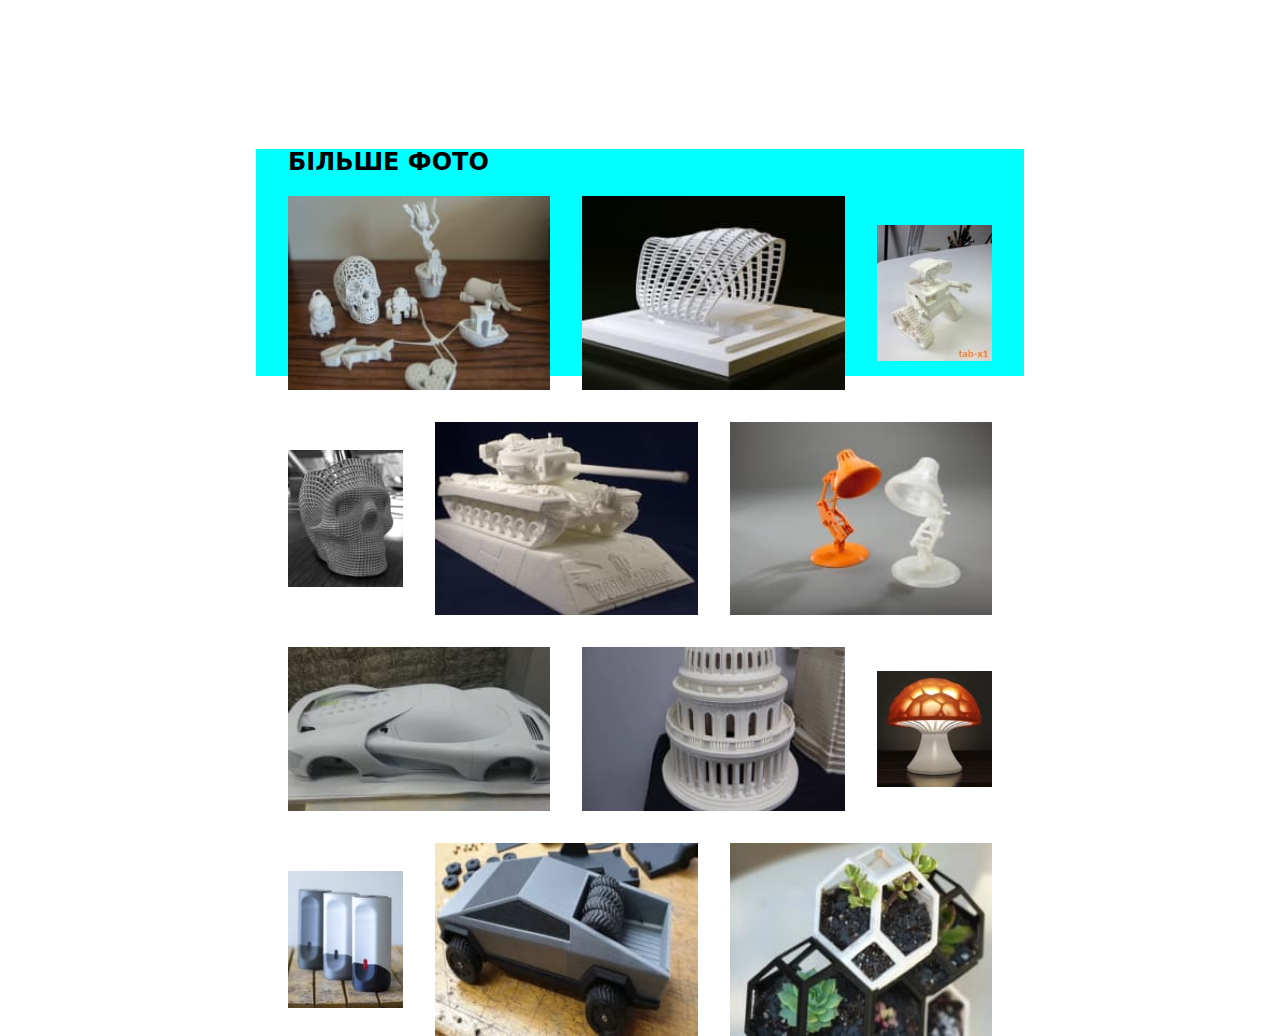
<file: index.html>
<!DOCTYPE html>
<html lang="en">
<head>
  <meta charset="UTF-8">
  <meta http-equiv="X-UA-Compatible" content="IE=edge">
  <meta name="viewport" content="width=device-width, initial-scale=1.0">
  <title>Grid</title>
  <link rel="stylesheet" href="./more-photos.css">
</head>
<body>
  <br><br><br><br><br><br><br>
    <section class="more-photos">
      <div class="more-photos__figure-one"></div>
        <div class="container__more-photos">
          <h2 class="title__more-photos">БІЛЬШЕ ФОТО</h2>
          <div class="grid-cards">
            <div class="grid-item item1">
              <picture class="grid-img">
                <source 
                  srcset="
                    ./img/desk1-3d-models.jpg 1x,
                    ./img/desk1-3d-models-x2.jpg
                  "
                  media="(min-width: 1439px)"
                />
                <source 
                  srcset="
                    ./img/tab1-3d-models.jpg 1x,
                    ./img/tab1-3d-models-x2.jpg 2x
                  "
                  media="(min-width: 768px)"
                />
                <source 
                  srcset="
                    ./img/mob1-3d-models.jpg  1x,
                    ./img/mob1-3d-models-x2.jpg 2x
                  "
                  media="(max-width: 767px)"
                />
                <img
                src="./img/desk1-3d-models.jpg"
                alt="Приклад№1"
                width="438"
                height="278"
              />
              </picture>
            </div>
            <div class="grid-item item2">
              <picture class="grid-img">
                <source 
                  srcset="
                    ./img/desk2-3d-printed-arch.jpg 1x,
                    ./img/desk2-3d-printed-arch-x2.jpg 2x
                  "
                  media="(min-width: 1439px)"
                />
                <source 
                  srcset="
                    ./img/tab2-3d-printed-arch.jpg 1x,
                    ./img/tab2-3d-printed-arch-x2.jpg 2x
                  "
                  media="(min-width: 768px)"
                />
                <source 
                  srcset="
                    ./img/mob2-3d-printed-arch.jpg  1x,
                    ./img/mob2-3d-printed-arch-x2.jpg 2x
                  "
                  media="(max-width: 767px)"
                />
                <img
                src="./img/desk2-3d-printed-arch.jpg"
                alt="Приклад№2"
                width="438"
                height="278"
              />
              </picture>
            </div>
            <div class="grid-item item3">
              <picture class="grid-img">
                <source 
                  srcset="
                    ./img/desk3-3d-walle.jpg 1x,
                    ./img/desk3-3d-walle-x2.jpg 2x
                  "
                  media="(min-width: 1439px)"
                />
                <source 
                  srcset="
                    ./img/tab3-3d-walle.jpg 1x,
                    ./img/tab3-3d-walle-x2.jpg 2x
                  "
                  media="(min-width: 768px)"
                />
                <source 
                  srcset="
                    ./img/mob3-3d-walle.jpg  1x,
                    ./img/mob3-3d-walle-x2.jpg 2x
                  "
                  media="(max-width: 767px)"
                />
                <img
                src="./img/desk3-3d-walle.jpg"
                alt="Приклад№3"
                width="438"
                height="278"
              />
              </picture>
            </div>
            <div class="grid-item item4 visually-hidden">
              <picture class="grid-img">
                <source 
                  srcset="
                    ./img/desk4-3d-skull.jpg 1x,
                    ./img/desk4-3d-skull-x2.jpg 2x
                  "
                  media="(min-width: 1439px)"
                />
                <source 
                  srcset="
                    ./img/tab4-3d-skull.jpg 1x,
                    ./img/tab4-3d-skull-x2.jpg 2x
                  "
                  media="(min-width: 768px)"
                />
                <img
                src="./img/desk4-3d-skull.jpg"
                alt="Приклад№4"
                width="438"
                height="278"
              />
              </picture>
            </div>
            <div class="grid-item item5 visually-hidden">
              <picture class="grid-img">
                <source 
                  srcset="
                    ./img/desk5-3d-tank.jpg 1x,
                    ./img/desk5-3d-tank-x2.jpg 2x
                  "
                  media="(min-width: 1439px)"
                />
                <source 
                  srcset="
                    ./img/tab5-3d-tank.jpg 1x,
                    ./img/tab5-3d-tank-x2.jpg 2x
                  "
                  media="(min-width: 768px)"
                />
                <img
                src="./img/desk5-3d-tank.jpg"
                alt="Приклад№5"
                width="438"
                height="278"
              />
              </picture>
            </div>
            <div class="grid-item item6 visually-hidden">
              <picture class="grid-img">
                <source 
                  srcset="
                    ./img/desk6-3d-lamp.jpg 1x,
                    ./img/desk6-3d-lamp-x2.jpg 2x
                  "
                  media="(min-width: 1439px)"
                />
                <source 
                  srcset="
                    ./img/tab6-3d-lamp.jpg 1x,
                    ./img/tab6-3d-lamp-x2.jpg 2x
                  "
                  media="(min-width: 768px)"
                />
                <img
                src="./img/desk6-3d-lamp.jpg"
                alt="Приклад№6"
                width="438"
                height="278"
              />
              </picture>
            </div>
            <div class="grid-item item7 visually-hidden">
              <picture class="grid-img">
                <source 
                  srcset="
                    ./img/desk7-3d-car.jpg 1x,
                    ./img/desk7-3d-car-x2.jpg 2x
                  "
                  media="(min-width: 1439px)"
                />
                <source 
                  srcset="
                    ./img/tab7-3d-car.jpg 1x,
                    ./img/tab7-3d-car-x2.jpg 2x
                  "
                  media="(min-width: 768px)"
                />
                <img
                src="./img/desk7-3d-car.jpg"
                alt="Приклад№7"
                width="438"
                height="278"
              />
              </picture>
            </div>
            <div class="grid-item item8 visually-hidden">
              <picture class="grid-img">
                <source 
                  srcset="
                    ./img/desk8-3d-roof.jpg 1x,
                    ./img/desk8-3d-roof-x2.jpg 2x
                  "
                  media="(min-width: 1439px)"
                />
                <source 
                  srcset="
                    ./img/tab8-3d-roof.jpg 1x,
                    ./img/tab8-3d-roof-x2.jpg 2x
                  "
                  media="(min-width: 768px)"
                />
                <img
                src="./img/desk8-3d-roof.jpg"
                alt="Приклад№8"
                width="438"
                height="278"
              />
              </picture>
            </div>
            <div class="grid-item item9 visually-hidden">
              <picture class="grid-img">
                <source 
                  srcset="
                    ./img/desk9-3d-mushroom.jpg 1x,
                    ./img/desk9-3d-mushroom-x2.jpg 2x
                  "
                  media="(min-width: 1439px)"
                />
                <source 
                  srcset="
                    ./img/tab9-3d-mushroom.jpg 1x,
                    ./img/tab9-3d-mushroom-x2.jpg 2x
                  "
                  media="(min-width: 768px)"
                />
                <img
                src="./img/desk9-3d-mushroom.jpg"
                alt="Приклад№9"
                width="438"
                height="278"
              />
              </picture>
            </div>
            <div class="grid-item item10 visually-hidden">
              <picture class="grid-img">
                <source 
                  srcset="
                    ./img/desk10-3d-fresh.jpg 1x,
                    ./img/desk10-3d-fresh-x2.jpg 2x
                  "
                  media="(min-width: 1439px)"
                />
                <source 
                  srcset="
                    ./img/tab10-3d-fresh.jpg 1x,
                    ./img/tab10-3d-fresh-x2.jpg 2x
                  "
                  media="(min-width: 768px)"
                />
                <img
                src="./img/desk10-3d-fresh.jpg"
                alt="Приклад№10"
                width="438"
                height="278"
              />
              </picture>
            </div>
            <div class="grid-item item11 visually-hidden">
              <picture class="grid-img">
                <source 
                  srcset="
                    ./img/desk11-3d-truck.jpg 1x,
                    ./img/desk11-3d-truck-x2.jpg 2x
                  "
                  media="(min-width: 1439px)"
                />
                <source 
                  srcset="
                    ./img/tab11-3d-truck.jpg 1x,
                    ./img/tab11-3d-truck-x2.jpg 2x
                  "
                  media="(min-width: 768px)"
                />
                <img
                src="./img/desk11-3d-truck.jpg"
                alt="Приклад№11"
                width="438"
                height="278"
              />
              </picture>
            </div>
            <div class="grid-item item12 visually-hidden">
              <picture class="grid-img">
                <source 
                  srcset="
                    ./img/desk12-3d-green-zone.jpg 1x,
                    ./img/desk12-3d-green-zone-x2.jpg 2x
                  "
                  media="(min-width: 1439px)"
                />
                <source 
                  srcset="
                    ./img/tab12-3d-green-zone.jpg 1x,
                    ./img/tab12-3d-green-zone-x2.jpg 2x
                  "
                  media="(min-width: 768px)"
                />
                <img
                src="./img/desk12-3d-green-zone.jpg"
                alt="Приклад№12"
                width="438"
                height="278"
              />
              </picture>
            </div>
          </div>
        </div>
      </section>
      <br><br><br><br><br><br><br>
</body>
</html>
</file>
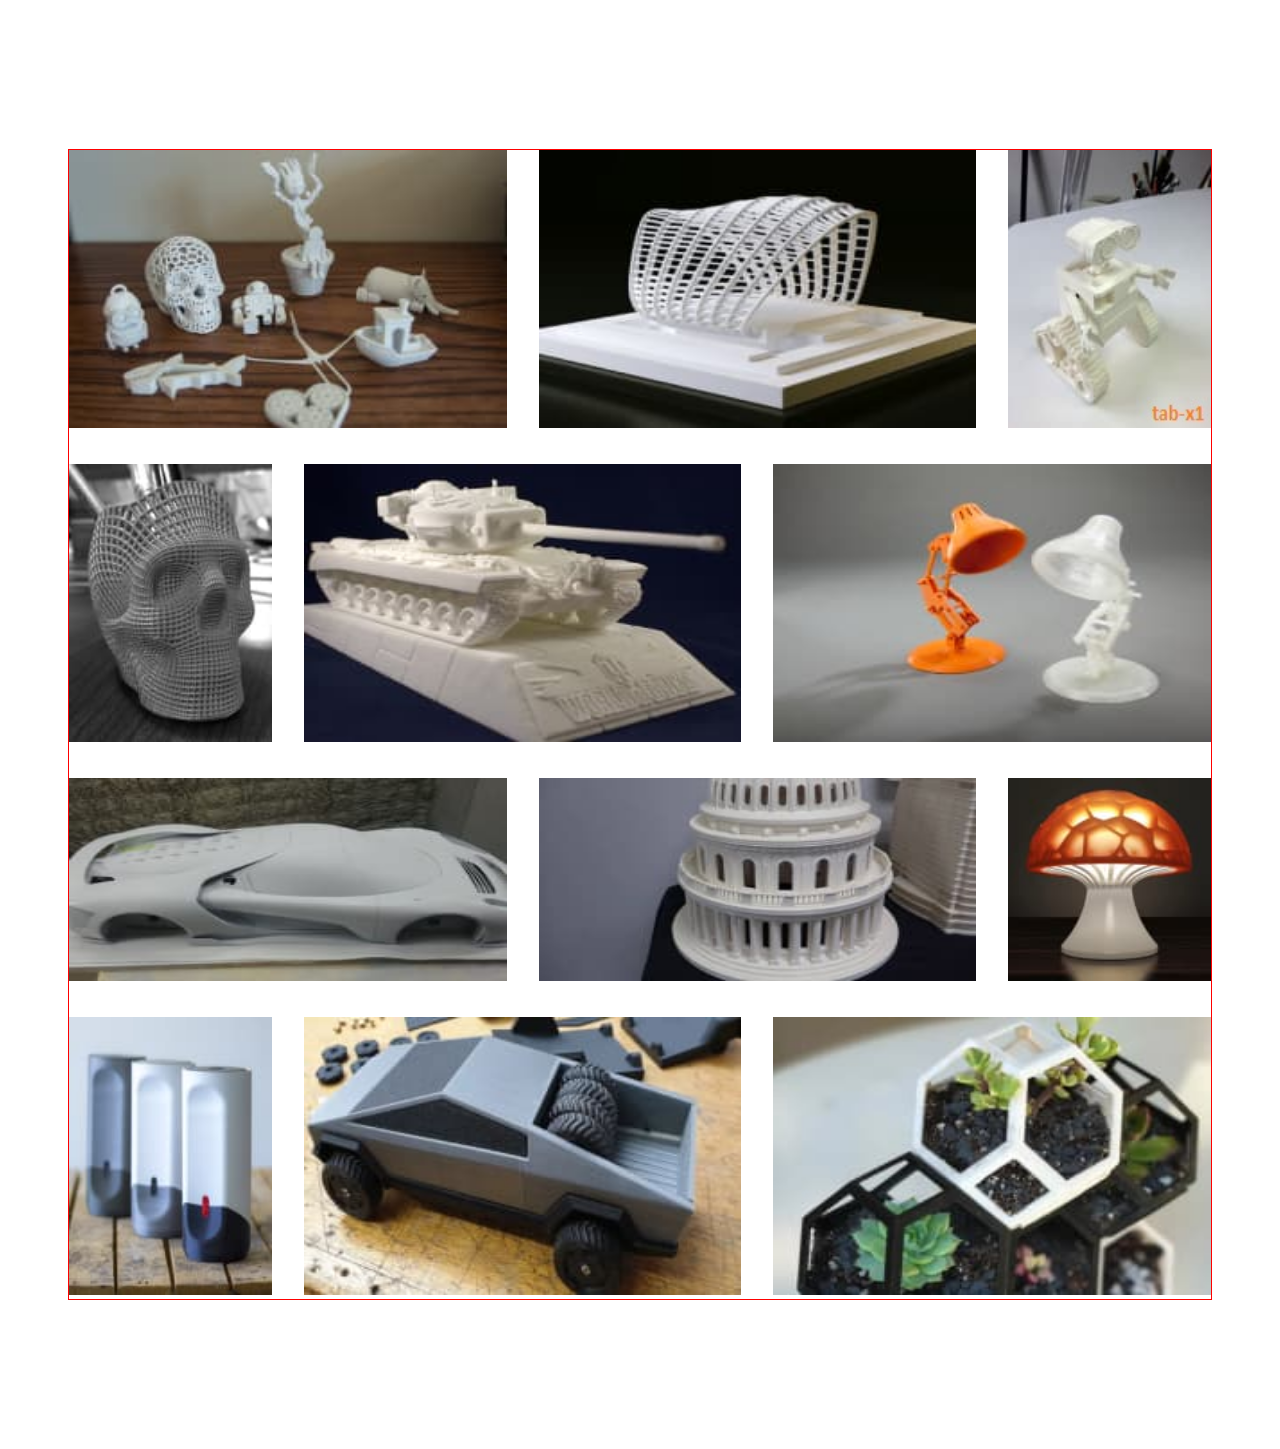
<file: flex.html>
<!DOCTYPE html>
<html lang="en">
  <head>
    <meta charset="UTF-8" />
    <meta http-equiv="X-UA-Compatible" content="IE=edge" />
    <meta name="viewport" content="width=device-width, initial-scale=1.0" />
    <title>Grid</title>
    <link rel="stylesheet" href="./flex.css" />
  </head>
  <body>
    <br /><br /><br /><br /><br /><br /><br />
    <section class="gallery">
      <ul class="grid list">
        <li class="gallery-item item1">
          <picture class="grid-img">
            <source
              srcset="./img/desk1-3d-models.jpg 1x, ./img/desk1-3d-models-x2.jpg"
              media="(min-width: 1439px)"
              />
            <source
              srcset="./img/tab1-3d-models.jpg 1x, ./img/tab1-3d-models-x2.jpg 2x"
              media="(min-width: 768px)"
            />
            <source
              srcset="./img/mob1-3d-models.jpg 1x, ./img/mob1-3d-models-x2.jpg 2x"
              media="(max-width: 767px)"
            />
            <img src="./img/desk1-3d-models.jpg" alt="Приклад№1" width="438" height="278" />
          </picture>
        </li>
        <li class="gallery-item item2">
          <picture class="grid-img">
            <source
              srcset="./img/desk2-3d-printed-arch.jpg 1x, ./img/desk2-3d-printed-arch-x2.jpg 2x"
              media="(min-width: 1439px)"
            />
            <source
              srcset="./img/tab2-3d-printed-arch.jpg 1x, ./img/tab2-3d-printed-arch-x2.jpg 2x"
              media="(min-width: 768px)"
            />
            <source
              srcset="./img/mob2-3d-printed-arch.jpg 1x, ./img/mob2-3d-printed-arch-x2.jpg 2x"
              media="(max-width: 767px)"
            />
            <img src="./img/desk2-3d-printed-arch.jpg" alt="Приклад№2" width="437" height="278" />
          </picture>
        </li>
        <li class="gallery-item item3">
          <picture class="grid-img">
            <source
              srcset="./img/desk3-3d-walle.jpg 1x, ./img/desk3-3d-walle-x2.jpg 2x"
              media="(min-width: 1439px)"
            />
            <source
              srcset="./img/tab3-3d-walle.jpg 1x, ./img/tab3-3d-walle-x2.jpg 2x"
              media="(min-width: 768px)"
            />
            <source
              srcset="./img/mob3-3d-walle.jpg 1x, ./img/mob3-3d-walle-x2.jpg 2x"
              media="(max-width: 767px)"
            />
            <img src="./img/desk3-3d-walle.jpg" alt="Приклад№3" width="203" height="278" />
          </picture>
        </li>
        <li class="gallery-item item4">
          <picture class="grid-img">
            <source
              srcset="./img/desk4-3d-skull.jpg 1x, ./img/desk4-3d-skull-x2.jpg 2x"
              media="(min-width: 1439px)"
            />
            <source
              srcset="./img/tab4-3d-skull.jpg 1x, ./img/tab4-3d-skull-x2.jpg 2x"
              media="(min-width: 768px)"
            />
            <img src="./img/desk4-3d-skull.jpg" alt="Приклад№4" width="203" height="278" />
          </picture>
        </li>
        <li class="gallery-item item5 hidden">
          <picture class="grid-img">
            <source
              srcset="./img/desk5-3d-tank.jpg 1x, ./img/desk5-3d-tank-x2.jpg 2x"
              media="(min-width: 1439px)"
            />
            <source
              srcset="./img/tab5-3d-tank.jpg 1x, ./img/tab5-3d-tank-x2.jpg 2x"
              media="(min-width: 768px)"
            />
            <img src="./img/desk5-3d-tank.jpg" alt="Приклад№5" width="437" height="278" />
          </picture>
        </li>
        <li class="gallery-item item6 hidden">
          <picture class="grid-img">
            <source
              srcset="./img/desk6-3d-lamp.jpg 1x, ./img/desk6-3d-lamp-x2.jpg 2x"
              media="(min-width: 1439px)"
            />
            <source
              srcset="./img/tab6-3d-lamp.jpg 1x, ./img/tab6-3d-lamp-x2.jpg 2x"
              media="(min-width: 768px)"
            />
            <img src="./img/desk6-3d-lamp.jpg" alt="Приклад№6" width="438" height="278" />
          </picture>
        </li>
        <li class="gallery-item item7 hidden">
          <picture class="grid-img">
            <source
              srcset="./img/desk7-3d-car.jpg 1x, ./img/desk7-3d-car-x2.jpg 2x"
              media="(min-width: 1439px)"
            />
            <source
              srcset="./img/tab7-3d-car.jpg 1x, ./img/tab7-3d-car-x2.jpg 2x"
              media="(min-width: 768px)"
            />
            <img src="./img/desk7-3d-car.jpg" alt="Приклад№7" width="438" height="203" />
          </picture>
        </li>
        <li class="gallery-item item8 hidden">
          <picture class="grid-img">
            <source
              srcset="./img/desk8-3d-roof.jpg 1x, ./img/desk8-3d-roof-x2.jpg 2x"
              media="(min-width: 1439px)"
            />
            <source
              srcset="./img/tab8-3d-roof.jpg 1x, ./img/tab8-3d-roof-x2.jpg 2x"
              media="(min-width: 768px)"
            />
            <img src="./img/desk8-3d-roof.jpg" alt="Приклад№8" width="437" height="203" />
          </picture>
        </li>
        <li class="gallery-item item9 hidden">
          <picture class="grid-img">
            <source
              srcset="./img/desk9-3d-mushroom.jpg 1x, ./img/desk9-3d-mushroom-x2.jpg 2x"
              media="(min-width: 1439px)"
            />
            <source
              srcset="./img/tab9-3d-mushroom.jpg 1x, ./img/tab9-3d-mushroom-x2.jpg 2x"
              media="(min-width: 768px)"
            />
            <img src="./img/desk9-3d-mushroom.jpg" alt="Приклад№9" width="203" height="203" />
          </picture>
        </li>
        <li class="gallery-item item10 hidden">
          <picture class="grid-img">
            <source
              srcset="./img/desk10-3d-fresh.jpg 1x, ./img/desk10-3d-fresh-x2.jpg 2x"
              media="(min-width: 1439px)"
            />
            <source
              srcset="./img/tab10-3d-fresh.jpg 1x, ./img/tab10-3d-fresh-x2.jpg 2x"
              media="(min-width: 768px)"
            />
            <img src="./img/desk10-3d-fresh.jpg" alt="Приклад№10" width="203" height="278" />
          </picture>
        </li>
        <li class="gallery-item item11 hidden">
          <picture class="grid-img">
            <source
              srcset="./img/desk11-3d-truck.jpg 1x, ./img/desk11-3d-truck-x2.jpg 2x"
              media="(min-width: 1439px)"
            />
            <source
              srcset="./img/tab11-3d-truck.jpg 1x, ./img/tab11-3d-truck-x2.jpg 2x"
              media="(min-width: 768px)"
            />
            <img src="./img/desk11-3d-truck.jpg" alt="Приклад№11" width="437" height="278" />
          </picture>
        </li>
        <li class="gallery-item item12 hidden">
          <picture class="grid-img item12 hidden">
            <source
              srcset="./img/desk12-3d-green-zone.jpg 1x, ./img/desk12-3d-green-zone-x2.jpg 2x"
              media="(min-width: 1439px)"
            />
            <source
              srcset="./img/tab12-3d-green-zone.jpg 1x, ./img/tab12-3d-green-zone-x2.jpg 2x"
              media="(min-width: 768px)"
            />
            <img src="./img/desk12-3d-green-zone.jpg" alt="Приклад№12" width="438" height="278" />
          </picture>
        </li>
      </ul>
    </section>
    <br /><br /><br /><br /><br /><br /><br />
  </body>
</html>
</file>
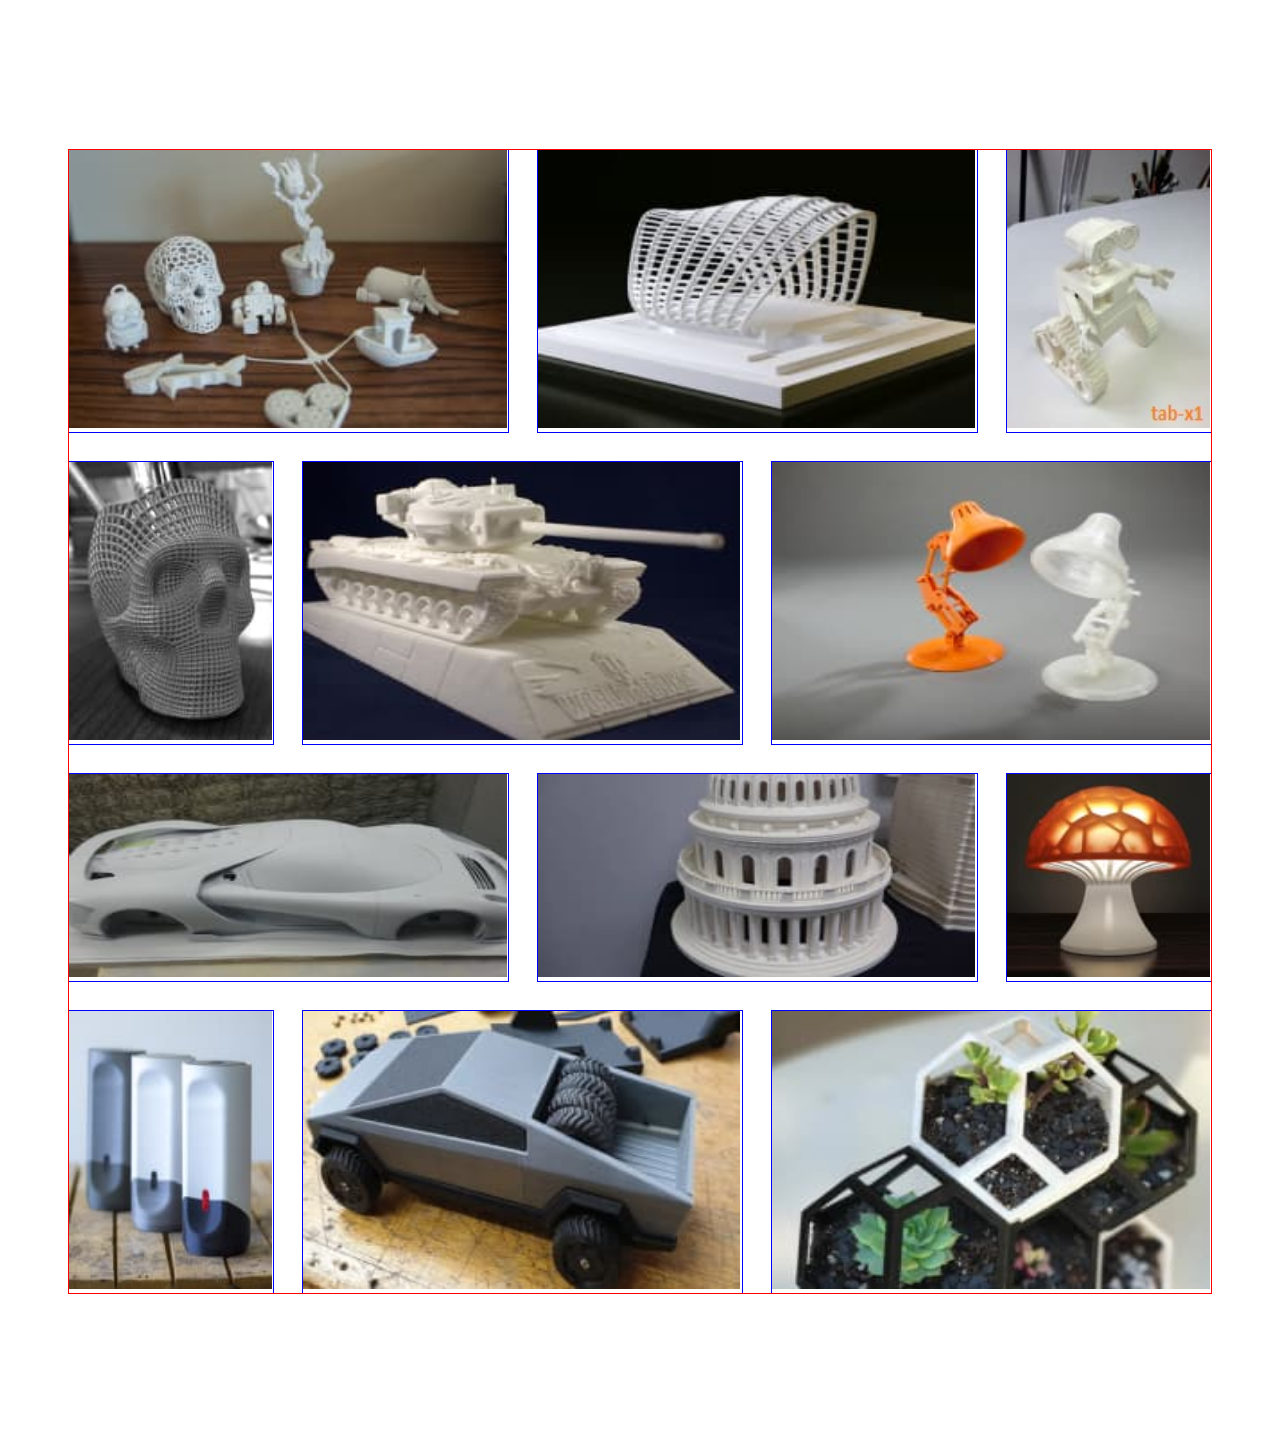
<file: index-mobile.html>
<!DOCTYPE html>
<html lang="en">
<head>
  <meta charset="UTF-8">
  <meta http-equiv="X-UA-Compatible" content="IE=edge">
  <meta name="viewport" content="width=device-width, initial-scale=1.0">
  <title>Grid</title>
  <link rel="stylesheet" href="./index-mobile.css">
</head>
<body>
  <br><br><br><br><br><br><br>
    <section class="gallery">
      <ul class="grid list">
        <li class="gallery-item item1">
          <picture class="grid-img">
            <source 
              srcset="
                ./img/desk1-3d-models.jpg 1x,
                ./img/desk1-3d-models-x2.jpg
              "
              media="(min-width: 1439px)"
            />
            <source 
              srcset="
                ./img/tab1-3d-models.jpg 1x,
                ./img/tab1-3d-models-x2.jpg 2x
              "
              media="(min-width: 768px)"
            />
            <source 
              srcset="
                ./img/mob1-3d-models.jpg  1x,
                ./img/mob1-3d-models-x2.jpg 2x
              "
              media="(max-width: 767px)"
            />
            <img
            src="./img/desk1-3d-models.jpg"
            alt="Приклад№1"
            width="438"
            height="278"
          />
          </picture>
        </li>
        <li class="gallery-item item2">
          <picture class="grid-img">
            <source 
              srcset="
                ./img/desk2-3d-printed-arch.jpg 1x,
                ./img/desk2-3d-printed-arch-x2.jpg 2x
              "
              media="(min-width: 1439px)"
            />
            <source 
              srcset="
                ./img/tab2-3d-printed-arch.jpg 1x,
                ./img/tab2-3d-printed-arch-x2.jpg 2x
              "
              media="(min-width: 768px)"
            />
            <source 
              srcset="
                ./img/mob2-3d-printed-arch.jpg  1x,
                ./img/mob2-3d-printed-arch-x2.jpg 2x
              "
              media="(max-width: 767px)"
            />
            <img
            src="./img/desk2-3d-printed-arch.jpg"
            alt="Приклад№2"
            width="437"
            height="278"
          />
          </picture>
        </li>
        <li class="gallery-item item3">
          <picture class="grid-img">
            <source 
              srcset="
                ./img/desk3-3d-walle.jpg 1x,
                ./img/desk3-3d-walle-x2.jpg 2x
              "
              media="(min-width: 1439px)"
            />
            <source 
              srcset="
                ./img/tab3-3d-walle.jpg 1x,
                ./img/tab3-3d-walle-x2.jpg 2x
              "
              media="(min-width: 768px)"
            />
            <source 
              srcset="
                ./img/mob3-3d-walle.jpg  1x,
                ./img/mob3-3d-walle-x2.jpg 2x
              "
              media="(max-width: 767px)"
            />
            <img
            src="./img/desk3-3d-walle.jpg"
            alt="Приклад№3"
            width="203"
            height="278"
          />
          </picture>
        </li>
        <li class="gallery-item item4">
          <picture class="grid-img">
            <source 
              srcset="
                ./img/desk4-3d-skull.jpg 1x,
                ./img/desk4-3d-skull-x2.jpg 2x
              "
              media="(min-width: 1439px)"
            />
            <source 
              srcset="
                ./img/tab4-3d-skull.jpg 1x,
                ./img/tab4-3d-skull-x2.jpg 2x
              "
              media="(min-width: 768px)"
            />
            <img
            src="./img/desk4-3d-skull.jpg"
            alt="Приклад№4"
            width="203"
            height="278"
          />
          </picture>
        </li>
        <li class="gallery-item item5"><picture class="grid-img">
          <source 
            srcset="
              ./img/desk5-3d-tank.jpg 1x,
              ./img/desk5-3d-tank-x2.jpg 2x
            "
            media="(min-width: 1439px)"
          />
          <source 
            srcset="
              ./img/tab5-3d-tank.jpg 1x,
              ./img/tab5-3d-tank-x2.jpg 2x
            "
            media="(min-width: 768px)"
          />
          <img
          src="./img/desk5-3d-tank.jpg"
          alt="Приклад№5"
          width="437"
          height="278"
        />
        </picture>
      </li>
        <li class="gallery-item item6">
          <picture class="grid-img">
            <source 
              srcset="
                ./img/desk6-3d-lamp.jpg 1x,
                ./img/desk6-3d-lamp-x2.jpg 2x
              "
              media="(min-width: 1439px)"
            />
            <source 
              srcset="
                ./img/tab6-3d-lamp.jpg 1x,
                ./img/tab6-3d-lamp-x2.jpg 2x
              "
              media="(min-width: 768px)"
            />
            <img
            src="./img/desk6-3d-lamp.jpg"
            alt="Приклад№6"
            width="438"
            height="278"
          />
          </picture>
        </li>
        <li class="gallery-item item7">
          <picture class="grid-img">
            <source 
              srcset="
                ./img/desk7-3d-car.jpg 1x,
                ./img/desk7-3d-car-x2.jpg 2x
              "
              media="(min-width: 1439px)"
            />
            <source 
              srcset="
                ./img/tab7-3d-car.jpg 1x,
                ./img/tab7-3d-car-x2.jpg 2x
              "
              media="(min-width: 768px)"
            />
            <img
            src="./img/desk7-3d-car.jpg"
            alt="Приклад№7"
            width="438"
            height="203"
          />
          </picture>
        </li>
        <li class="gallery-item item8">
          <picture class="grid-img">
            <source 
              srcset="
                ./img/desk8-3d-roof.jpg 1x,
                ./img/desk8-3d-roof-x2.jpg 2x
              "
              media="(min-width: 1439px)"
            />
            <source 
              srcset="
                ./img/tab8-3d-roof.jpg 1x,
                ./img/tab8-3d-roof-x2.jpg 2x
              "
              media="(min-width: 768px)"
            />
            <img
            src="./img/desk8-3d-roof.jpg"
            alt="Приклад№8"
            width="437"
            height="203"
          />
          </picture>
        </li>
        <li class="gallery-item item9">
          <picture class="grid-img">
            <source 
              srcset="
                ./img/desk9-3d-mushroom.jpg 1x,
                ./img/desk9-3d-mushroom-x2.jpg 2x
              "
              media="(min-width: 1439px)"
            />
            <source 
              srcset="
                ./img/tab9-3d-mushroom.jpg 1x,
                ./img/tab9-3d-mushroom-x2.jpg 2x
              "
              media="(min-width: 768px)"
            />
            <img
            src="./img/desk9-3d-mushroom.jpg"
            alt="Приклад№9"
            width="203"
            height="203"
          />
          </picture>
        </li>
        <li class="gallery-item item10">
          <picture class="grid-img">
            <source 
              srcset="
                ./img/desk10-3d-fresh.jpg 1x,
                ./img/desk10-3d-fresh-x2.jpg 2x
              "
              media="(min-width: 1439px)"
            />
            <source 
              srcset="
                ./img/tab10-3d-fresh.jpg 1x,
                ./img/tab10-3d-fresh-x2.jpg 2x
              "
              media="(min-width: 768px)"
            />
            <img
            src="./img/desk10-3d-fresh.jpg"
            alt="Приклад№10"
            width="203"
            height="278"
          />
          </picture>
        </li>
        <li class="gallery-item item11">
          <picture class="grid-img">
            <source 
              srcset="
                ./img/desk11-3d-truck.jpg 1x,
                ./img/desk11-3d-truck-x2.jpg 2x
              "
              media="(min-width: 1439px)"
            />
            <source 
              srcset="
                ./img/tab11-3d-truck.jpg 1x,
                ./img/tab11-3d-truck-x2.jpg 2x
              "
              media="(min-width: 768px)"
            />
            <img
            src="./img/desk11-3d-truck.jpg"
            alt="Приклад№11"
            width="437"
            height="278"
          />
          </picture>
        </li>
        <li class="gallery-item item12">
          <picture class="grid-img">
            <source 
              srcset="
                ./img/desk12-3d-green-zone.jpg 1x,
                ./img/desk12-3d-green-zone-x2.jpg 2x
              "
              media="(min-width: 1439px)"
            />
            <source 
              srcset="
                ./img/tab12-3d-green-zone.jpg 1x,
                ./img/tab12-3d-green-zone-x2.jpg 2x
              "
              media="(min-width: 768px)"
            />
            <img
            src="./img/desk12-3d-green-zone.jpg"
            alt="Приклад№12"
            width="438"
            height="278"
          />
          </picture>
        </li>
      </ul>
    </section>
  <br><br><br><br><br><br><br>
</body>
</html>
</file>
<file: more-photos.css>
*,
::before,
::after {
  box-sizing: border-box;
}

/**
1. Correct the line height in all browsers.
2. Prevent adjustments of font size after orientation changes in iOS.
3. Use a more readable tab size (opinionated).
*/

html {
  line-height: 1.15; /* 1 */
  -webkit-text-size-adjust: 100%; /* 2 */
  -moz-tab-size: 4; /* 3 */
  tab-size: 4; /* 3 */
}

/*
Sections
========
*/

/**
1. Remove the margin in all browsers.
2. Improve consistency of default fonts in all browsers. (https://github.com/sindresorhus/modern-normalize/issues/3)
*/

body {
  margin: 0; /* 1 */
  font-family: system-ui, -apple-system,
    /* Firefox supports this but not yet `system-ui` */ 'Segoe UI', Roboto, Helvetica, Arial,
    sans-serif, 'Apple Color Emoji', 'Segoe UI Emoji'; /* 2 */
}

/*
Grouping content
================
*/

/**
1. Add the correct height in Firefox.
2. Correct the inheritance of border color in Firefox. (https://bugzilla.mozilla.org/show_bug.cgi?id=190655)
*/

hr {
  height: 0; /* 1 */
  color: inherit; /* 2 */
}

/*
Text-level semantics
====================
*/

/**
Add the correct text decoration in Chrome, Edge, and Safari.
*/

abbr[title] {
  text-decoration: underline dotted;
}

/**
Add the correct font weight in Edge and Safari.
*/

b,
strong {
  font-weight: bolder;
}

/**
1. Improve consistency of default fonts in all browsers. (https://github.com/sindresorhus/modern-normalize/issues/3)
2. Correct the odd 'em' font sizing in all browsers.
*/

code,
kbd,
samp,
pre {
  font-family: ui-monospace, SFMono-Regular, Consolas, 'Liberation Mono', Menlo, monospace; /* 1 */
  font-size: 1em; /* 2 */
}

/**
Add the correct font size in all browsers.
*/

small {
  font-size: 80%;
}

/**
Prevent 'sub' and 'sup' elements from affecting the line height in all browsers.
*/

sub,
sup {
  font-size: 75%;
  line-height: 0;
  position: relative;
  vertical-align: baseline;
}

sub {
  bottom: -0.25em;
}

sup {
  top: -0.5em;
}

/*
Tabular data
============
*/

/**
1. Remove text indentation from table contents in Chrome and Safari. (https://bugs.chromium.org/p/chromium/issues/detail?id=999088, https://bugs.webkit.org/show_bug.cgi?id=201297)
2. Correct table border color inheritance in Chrome and Safari. (https://bugs.chromium.org/p/chromium/issues/detail?id=935729, https://bugs.webkit.org/show_bug.cgi?id=195016)
*/

table {
  text-indent: 0; /* 1 */
  border-color: inherit; /* 2 */
}

/*
Forms
=====
*/

/**
1. Change the font styles in all browsers.
2. Remove the margin in Firefox and Safari.
*/

button,
input,
optgroup,
select,
textarea {
  font-family: inherit; /* 1 */
  font-size: 100%; /* 1 */
  line-height: 1.15; /* 1 */
  margin: 0; /* 2 */
}

/**
Remove the inheritance of text transform in Edge and Firefox.
*/

button,
select {
  text-transform: none;
}

/**
Correct the inability to style clickable types in iOS and Safari.
*/

button,
[type='button'],
[type='reset'],
[type='submit'] {
  -webkit-appearance: button;
}

/**
Remove the inner border and padding in Firefox.
*/

::-moz-focus-inner {
  border-style: none;
  padding: 0;
}

/**
Restore the focus styles unset by the previous rule.
*/

:-moz-focusring {
  outline: 1px dotted ButtonText;
}

/**
Remove the additional ':invalid' styles in Firefox.
See: https://github.com/mozilla/gecko-dev/blob/2f9eacd9d3d995c937b4251a5557d95d494c9be1/layout/style/res/forms.css#L728-L737
*/

:-moz-ui-invalid {
  box-shadow: none;
}

/**
Remove the padding so developers are not caught out when they zero out 'fieldset' elements in all browsers.
*/

legend {
  padding: 0;
}

/**
Add the correct vertical alignment in Chrome and Firefox.
*/

progress {
  vertical-align: baseline;
}

/**
Correct the cursor style of increment and decrement buttons in Safari.
*/

::-webkit-inner-spin-button,
::-webkit-outer-spin-button {
  height: auto;
}

/**
1. Correct the odd appearance in Chrome and Safari.
2. Correct the outline style in Safari.
*/

[type='search'] {
  -webkit-appearance: textfield; /* 1 */
  outline-offset: -2px; /* 2 */
}

/**
Remove the inner padding in Chrome and Safari on macOS.
*/

::-webkit-search-decoration {
  -webkit-appearance: none;
}

/**
1. Correct the inability to style clickable types in iOS and Safari.
2. Change font properties to 'inherit' in Safari.
*/

::-webkit-file-upload-button {
  -webkit-appearance: button; /* 1 */
  font: inherit; /* 2 */
}

/*
Interactive
===========
*/

/*
Add the correct display in Chrome and Safari.
*/

summary {
  display: list-item;
}

/*  */

// @import '~node_modules/modern-normalize/modern-normalize.css';

/* Сброс марджинов для абзацев и заголовков */
p,
h1,
h2,
h3,
h4,
h5,
h6 {
  margin: 0;
}

/* Доп. класс для снятия дефолтных подчеркиваний со ссылок */
.link {
  text-decoration: none;
}

/* Доп. класс для удаления точек, марджинов и паддингов у элементов списка */
.list {
  list-style: none;
  padding: 0;
  margin: 0;
}

ul {
  padding-left: 0;
}

a,
button,
input,
textarea {
  outline: none;
}

body {
}

img {
  display: block;
  max-width: 100%;
  height: auto;
}

.no-scroll {
  overflow: hidden;
}

.container__more-photos {
  background-color: aqua;
  max-width: 1142px;
  padding: 0 20px;
  margin: 0 auto;
  @media screen and (max-width: 767px) {
    max-width: $mobile;
  }
  @media screen and (min-width: 768px) {
    width: 768px;
    padding: 0 32px;
  }
  @media screen and (min-width: 1440px) {
    width: 1440px;
  }
}

.title {
  @include titleFonts(24px);
  @media screen and (min-width: $tablet) {
    font-size: 36px;
  }
  @media screen and (min-width: $desktop) {
    font-size: 48px;
  }
}

/* // colors
$main-font-color: #487996;
$second-font-color: #2B2B2B;
$main-bg-color: #E5E5E5;
$footer-bg-color: #F5F5FA;
$effects-bg-color: #FFFFFF;
$box-shadow-color: 20px 20px 80px rgba(0, 0, 0, 0.1);

// shadows
$box-shadow-color: 20px 20px 80px rgba(0, 0, 0, 0.1);
$scanning-creating-shadow: inset 1px 1px 16px rgba(203, 203, 203, 0.8), inset -1px -1px 16px #ffffff;

// cubic-bezier
$cubic-bezier: cubic-bezier(0.4, 0, 0.2, 1);

// fonts
$fontCeraPro: 'Cera Pro';
$fontCaviarDreams: 'Caviar Dreams';

// breakpoints
$mobile: 480px;
$tablet: 768px;
$desktop: 1440px; */

/*  */
/* MY CSS */
/*  */

.more-photos {
}

.grid-cards {
  max-width: 1142px;
  height: 100%;
  display: grid;
  align-items: center;
  gap: 32px;
  grid-template-columns: minmax(auto, auto);
  /* grid-template-columns: repeat(5, 194px); */
  /* grid-template-rows: repeat(4, 200px); */
  /* grid-auto-rows: minmax(auto, auto); */
  grid-auto-rows: min-content;
  grid-template-areas:
    'item1 item1 item2 item2 item3'
    'item4 item5 item5 item6 item6'
    'item7 item7 item8 item8 item9'
    'item10 item11 item11 item12 item12';

  @media screen and (min-width: 768px) {
    max-width: 704px;
    max-height: 180px;
    display: grid;
    align-items: center;
    gap: 32px;
    grid-template-columns: minmax(auto, auto);
    /* grid-template-columns: repeat(5, 194px); */
    /* grid-template-rows: repeat(4, 200px); */
    grid-auto-rows: minmax(, auto);
    grid-auto-rows: min-content;
    grid-template-areas:
      'item1 item1 item2 item2 item3'
      'item4 item5 item5 item6 item6'
      'item7 item7 item8 item8 item9'
      'item10 item11 item11 item12 item12';
  }
  @media screen and (min-width: 1440px) {
    max-width: 1142px;
    height: 100%;
    display: grid;
    align-items: center;
    gap: 32px;
    grid-template-columns: minmax(auto, auto);
    /* grid-template-columns: repeat(5, 194px); */
    /* grid-template-rows: repeat(4, 200px); */
    /* grid-auto-rows: minmax(auto, auto); */
    grid-auto-rows: min-content;
    grid-template-areas:
      'item1 item1 item2 item2 item3'
      'item4 item5 item5 item6 item6'
      'item7 item7 item8 item8 item9'
      'item10 item11 item11 item12 item12';
  }
}

.grid-img {
  object-fit: cover;
  width: 100%;
  height: 100%;
}

.item1 {
  grid-area: item1;
}
.item2 {
  grid-area: item2;
}
.item3 {
  grid-area: item3;
}
.item4 {
  grid-area: item4;
}
.item5 {
  grid-area: item5;
}
.item6 {
  grid-area: item6;
}
.item7 {
  grid-area: item7;
}
.item8 {
  grid-area: item8;
}
.item9 {
  grid-area: item9;
}
.item10 {
  grid-area: item10;
}
.item11 {
  grid-area: item11;
}
.item12 {
  grid-area: item12;
}

/* .hidden {
  @media screen {
    
  }
  @media screen and (min-width: 768px) {
  position: absolute;
  white-space: nowrap;
  width: 1px;
  height: 1px;
  overflow: hidden;
  border: 0;
  padding: 0;
  clip: rect(0 0 0 0);
  clip-path: inset(50%);
  margin: -1px;
  }
} */

/*  */

/*  */

.more-photos {
  position: relative;
}
.more-photos__figure-one {
  display: none;

  @media screen and (min-width: 768px) {
    display: block;
    position: absolute;
    @include bd-figure(144, 144, 30, 390);
    transform: rotate(180deg);
    box-shadow: $box-shadow-color;
    border-radius: 0 35px 0 0;
  }
  @media screen and (min-width: 1440px) {
    @include bd-figure(144, 144, 30, 390);
    border-radius: 0 72px 0 0;
    border: 1px solid red;
  }
}

@mixin bd-figure($w, $h, $l, $t) {
  width: $w + px;
  height: $h + px;
  left: $l + px;
  top: $t + px;
}
</file>
<file: flex.css>
.list {
  list-style: none;
  /*забирає крапку перед списком*/
  padding: 0;
}

.gallery {
  margin-left: auto;
  margin-right: auto;
  outline: 1px solid red;
  width: 1142px;
}

.grid {
  display: flex;
  gap: 32px;
  flex-wrap: wrap;
}

.item4 {
  @include mobile {
    display: none;
    visibility: hidden;
  }
}

/* .hidden {
  @media screen and (max-width: 1200px) {
  position: absolute;
  white-space: nowrap;
  width: 1px;
  height: 1px;
  overflow: hidden;
  border: 0;
  padding: 0;
  clip: rect(0 0 0 0);
  clip-path: inset(50%);
  margin: -1px;
  }
} */

@mixin mobile {
  @media screen and (min-width: 420px) {
    @content;
  }
}
@mixin tablet {
  @media screen and (min-width: 768px) {
    @content;
  }
}
@mixin desktop {
  @media screen and (min-width: 1439px) {
    @content;
  }
}
</file>
<file: index-mobile.css>
.list {
  list-style: none;
  /*забирає крапку перед списком*/
  padding: 0;
}

.gallery {
  display: block;
  margin-left: auto;
  margin-right: auto;
  outline: 1px solid red;
  width: 1142px;
}

.grid {
  display: grid;
  grid-template-columns: repeat(5, 1fr);
  grid-gap: 30px;
  grid-template-areas:
    'item1 item1 item2 item2 item3'
    'item4 item5 item5 item6 item6'
    'item7 item7 item8 item8 item9'
    'item10 item11 item11 item12 item12';
    @media screen and (max-width: 479px) {
      grid-template-columns: repeat(1, 1fr);
    }
}

.gallery-item {
  outline: 1px solid blue;
  height: auto;
  min-width: 50px;
  min-height: 50px;
}

.grid-img {
  /* width: 100%; */
  height: auto;
}

.item1 {
  grid-area: item1;
}
.item2 {
  grid-area: item2;
}
.item3 {
  grid-area: item3;
}
.item4 {  
  grid-area: item4;
}
.item5 {
  grid-area: item5;
}
.item6 {
  grid-area: item6;
}
.item7 {
  grid-area: item7;
}
.item8 {
  grid-area: item8;
}
.item9 {
  grid-area: item9;
}
.item10 {
  grid-area: item10;
}
.item11 {
  grid-area: item11;
}
.item12 {
  grid-area: item12;
}
</file>
